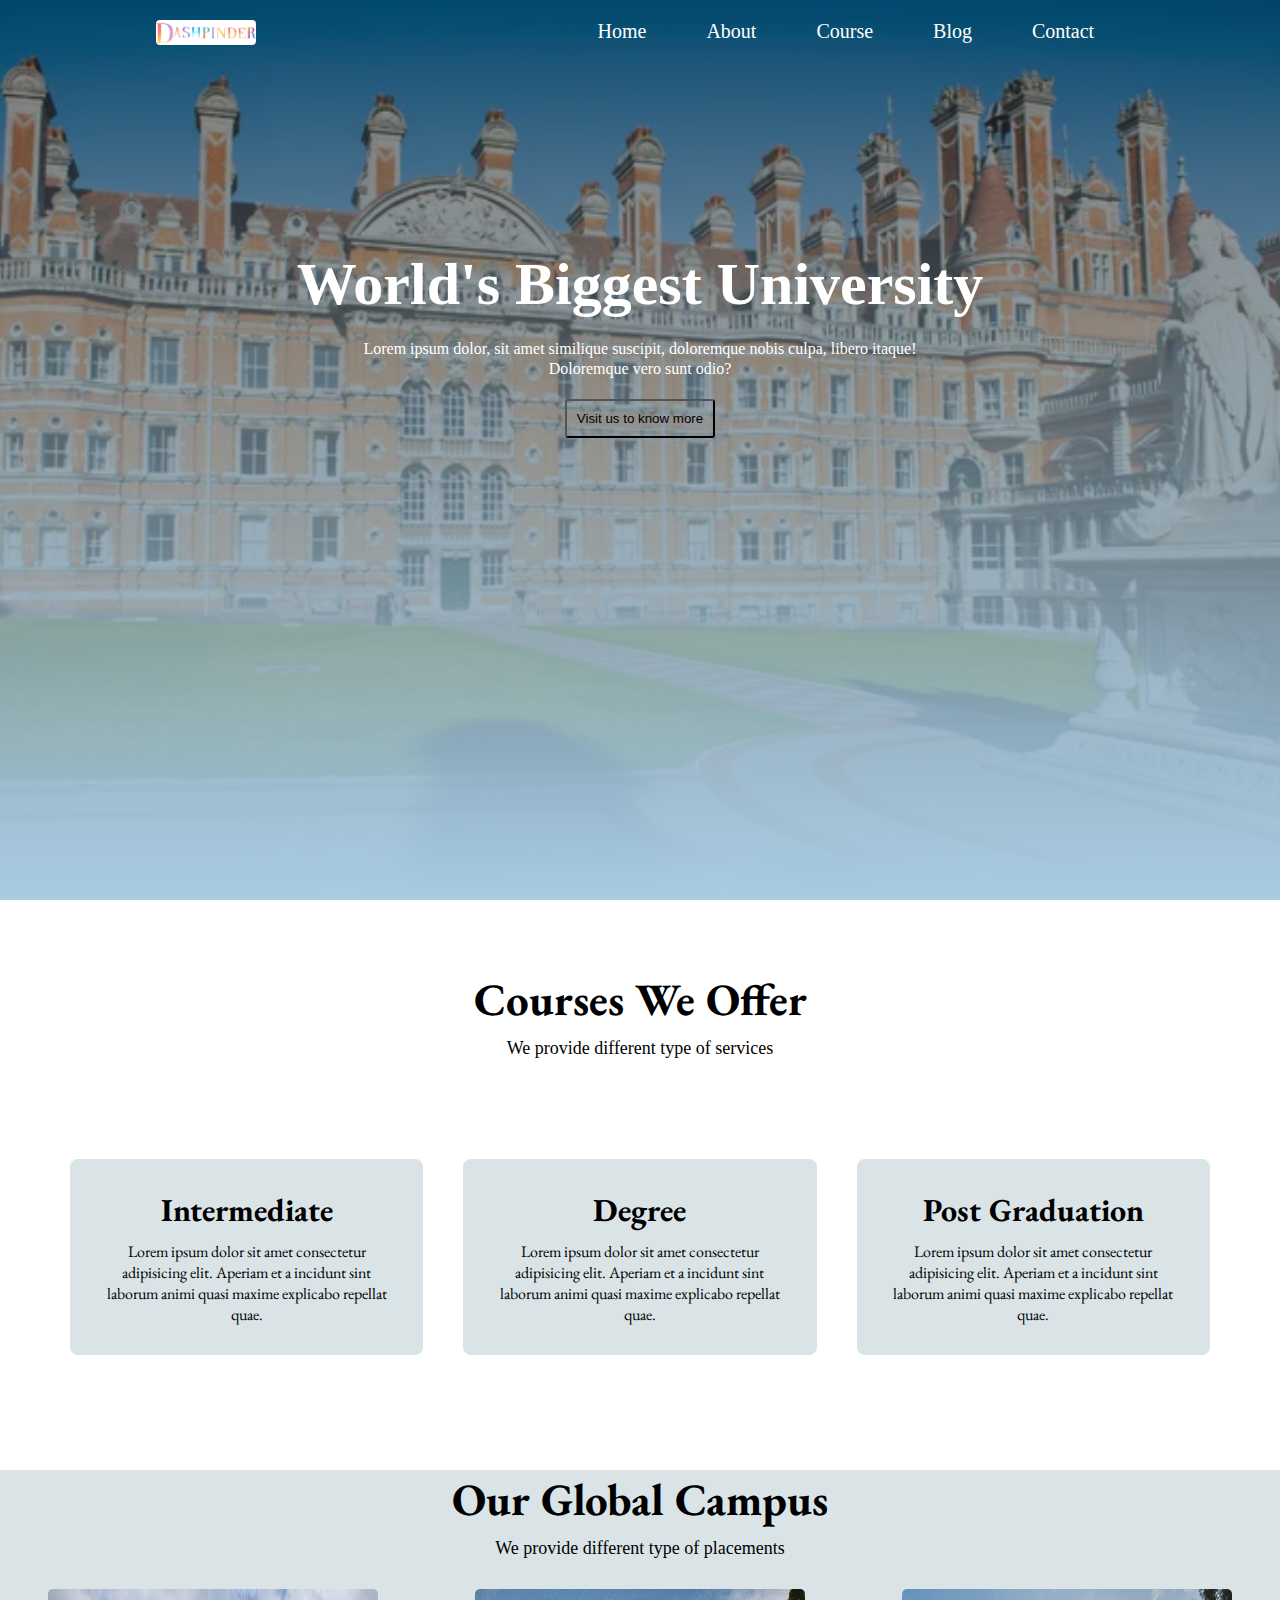
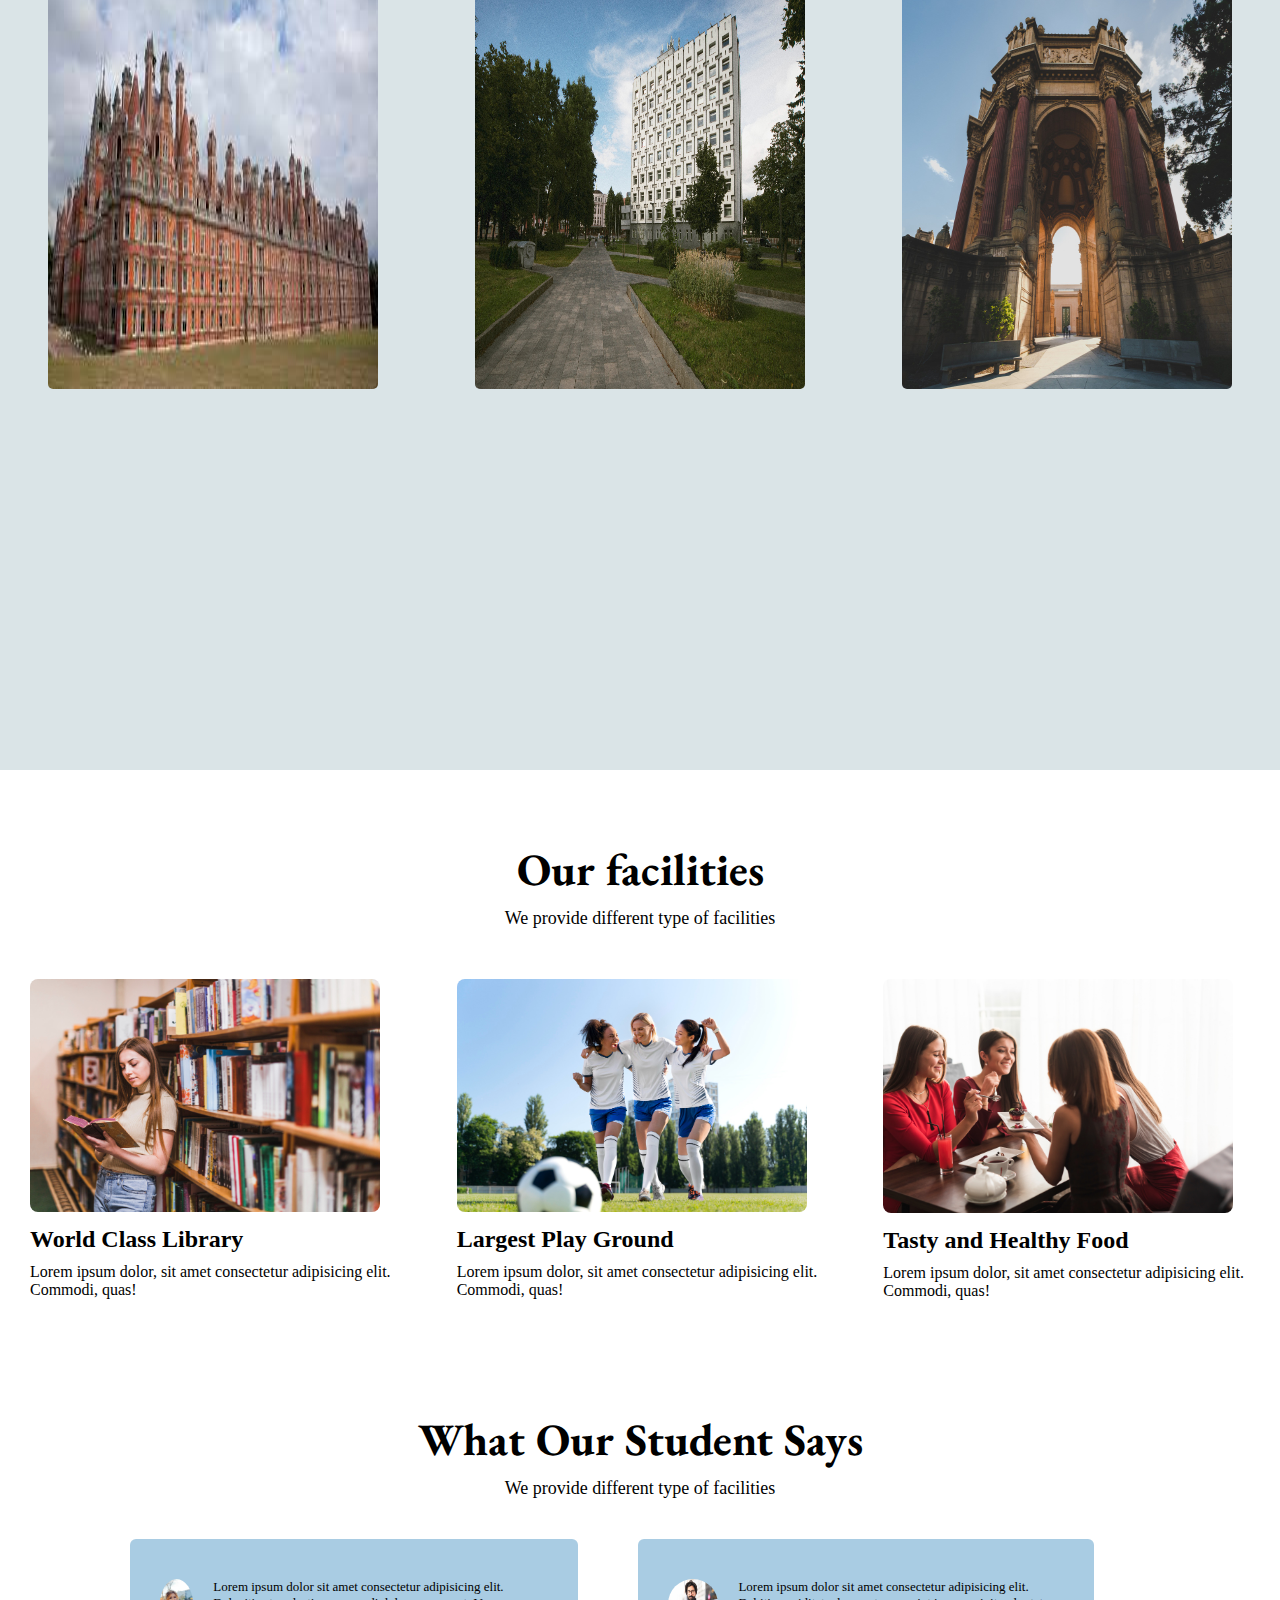
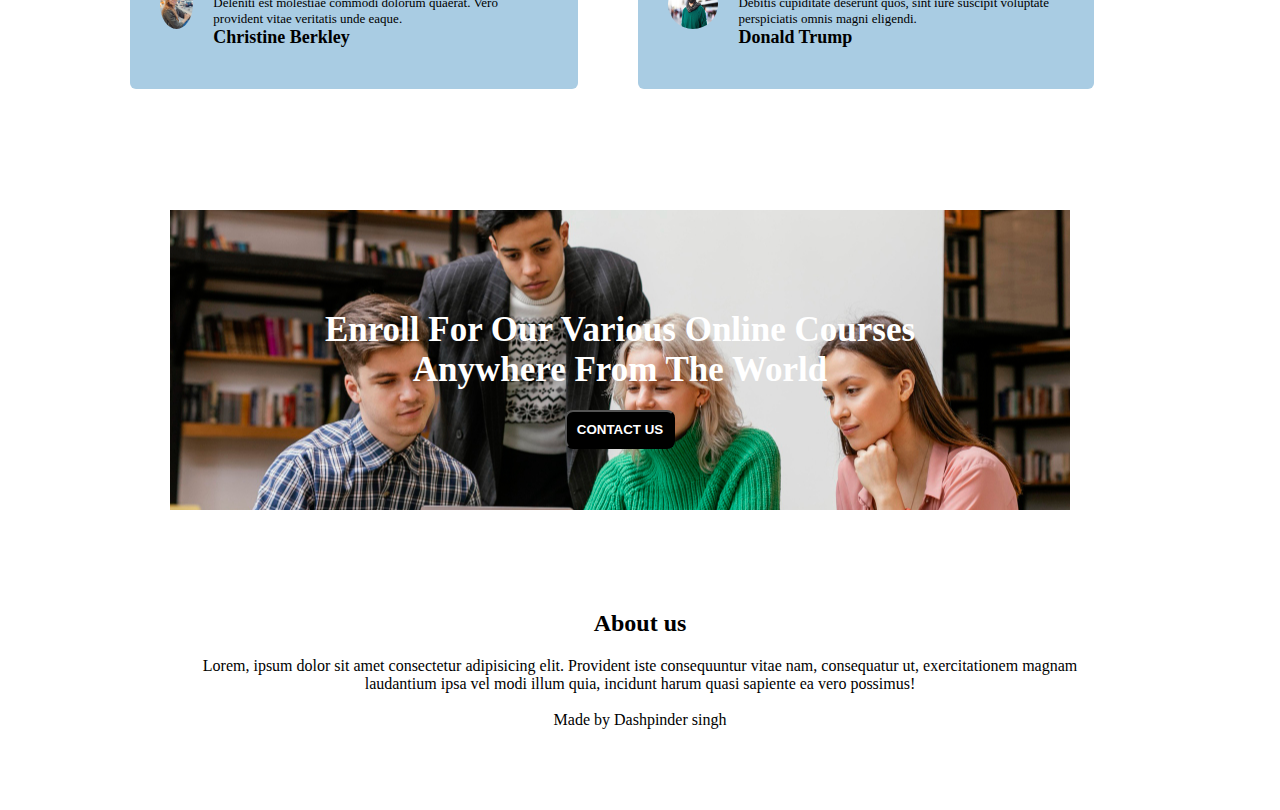
<file: index.html>
<!DOCTYPE html>
<html lang="en">
  <head>
    <meta charset="UTF-8" />
    <meta name="viewport" content="width=device-width, initial-scale=1.0" />
    <title>Document</title>
    <link
      rel="stylesheet"
      href="https://cdnjs.cloudflare.com/ajax/libs/font-awesome/6.4.2/css/all.min.css"
      integrity="sha512-z3gLpd7yknf1YoNbCzqRKc4qyor8gaKU1qmn+CShxbuBusANI9QpRohGBreCFkKxLhei6S9CQXFEbbKuqLg0DA=="
      crossorigin="anonymous"
      referrerpolicy="no-referrer"
    />
    <link rel="stylesheet" href="style.css" />
  </head>
  <body>
    <header>
      <nav>
        <div class="logo"><img src="/images/Dashpinder.png" alt="logo" /></div>
        <div class="nav-links">
          <ul>
            <li><a href="index.html">Home</a></li>
            <li><a href="about.html">About</a></li>
            <li><a href="course.html">Course</a></li>
            <li><a href="blog.html">Blog</a></li>
            <li><a href="contact.html">Contact</a></li>
          </ul>
        </div>
        <div class="main-content">
          <h2>World's Biggest University</h2>
          <p>
            Lorem ipsum dolor, sit amet similique suscipit, doloremque nobis
            culpa, libero itaque! Doloremque vero sunt odio?
          </p>
          <button type="button">Visit us to know more</button>
        </div>
      </nav>
    </header>

    <!--Courses we offer section-->
    <section id="course-main">
      <div class="course-heading">
        <h3>Courses We Offer</h3>
        <p>We provide different type of services</p>
      </div>

      <div class="cards">
        <div class="card">
          <h1>Intermediate</h1>
          <p>
            Lorem ipsum dolor sit amet consectetur adipisicing elit. Aperiam et
            a incidunt sint laborum animi quasi maxime explicabo repellat quae.
          </p>
        </div>

        <div class="card">
          <h1>Degree</h1>
          <p>
            Lorem ipsum dolor sit amet consectetur adipisicing elit. Aperiam et
            a incidunt sint laborum animi quasi maxime explicabo repellat quae.
          </p>
        </div>

        <div class="card">
          <h1>Post Graduation</h1>
          <p>
            Lorem ipsum dolor sit amet consectetur adipisicing elit. Aperiam et
            a incidunt sint laborum animi quasi maxime explicabo repellat quae.
          </p>
        </div>
      </div>
    </section>

    <!--Campus section-->

    <section id="campus-main">
      <div class="campus-heading">
        <h3>Our Global Campus</h3>
        <p>We provide different type of placements</p>
      </div>

      <div class="pic-main">
        <div class="single-pic">
          <img src="images/images.jpeg" alt="delhi" />
          <div class="deepu"></div>
          <div class="single-para">
            <h2>Delhi University</h2>
          </div>
        </div>

        <div class="single-pic">
          <img
            src="/images/analog-landscape-city-with-buildings.jpg"
            alt="London"
          />
          <div class="deepu"></div>
          <div class="single-para">
            <h2>London University</h2>
          </div>
        </div>

        <div class="single-pic">
          <img
            src="/images/low-angle-shot-palace-fine-arts-marina-usa.jpg"
            alt="Newyork"
          />
          <div class="deepu"></div>
          <div class="single-para">
            <h2>Newyork University</h2>
          </div>
        </div>
      </div>
    </section>

    <!--facilities section-->
    <section id="facilities">
      <div class="facilities-heading">
        <h3>Our facilities</h3>
        <p>We provide different type of facilities</p>
      </div>

      <div class="facilities-pic">
        <div class="facility-single">
          <img
            src="/images/back-school-concept-with-woman-studying-library.jpg"
            alt="first"
          />
          <h2>World Class Library</h2>
          <p>
            Lorem ipsum dolor, sit amet consectetur adipisicing elit. Commodi,
            quas!
          </p>
        </div>

        <div class="facility-single">
          <img
            src="/images/young-women-playing-football-team.jpg"
            alt="second"
          />
          <h2>Largest Play Ground</h2>
          <p>
            Lorem ipsum dolor, sit amet consectetur adipisicing elit. Commodi,
            quas!
          </p>
        </div>

        <div class="facility-single">
          <img src="/images/friends-having-dinner-restaurant.jpg" alt="third" />
          <h2>Tasty and Healthy Food</h2>
          <p>
            Lorem ipsum dolor, sit amet consectetur adipisicing elit. Commodi,
            quas!
          </p>
        </div>
      </div>
    </section>

    <!--Testimonial section-->

    <section id="testimonial">
      <div class="testimonial-heading">
        <h3>What Our Student Says</h3>
        <p>We provide different type of facilities</p>
      </div>

      <div class="testimonial-main">
        <div class="testimonial-single">
          <img
            src="/images/beautiful-woman-sitting-bench-slightly-smiling-listening-music-street-during-daytime.jpg"
            alt="first-card"
          />
          <div class="testimonial-text">
            <p>
              Lorem ipsum dolor sit amet consectetur adipisicing elit. Deleniti
              est molestiae commodi dolorum quaerat. Vero provident vitae
              veritatis unde eaque.
            </p>
            <h2>Christine Berkley</h2>
            <div class="icons-star">
              <i class="fa-solid fa-star" style="color: #f0f5ff"></i>
              <i class="fa-solid fa-star" style="color: #f0f5ff"></i>
              <i class="fa-solid fa-star" style="color: #f0f5ff"></i>
              <i class="fa-solid fa-star" style="color: #f0f5ff"></i>
              <i class="fa-solid fa-star-half" style="color: #e8eaed"></i>
            </div>
          </div>
        </div>

        <div class="testimonial-single">
          <img src="/images/artist-white.jpg" alt="first-card" />
          <div class="testimonial-text">
            <p>
              Lorem ipsum dolor sit amet consectetur adipisicing elit. Debitis
              cupiditate deserunt quos, sint iure suscipit voluptate
              perspiciatis omnis magni eligendi.
            </p>
            <h2>Donald Trump</h2>
            <div class="icons-star">
              <i class="fa-solid fa-star" style="color: #f0f5ff"></i>
              <i class="fa-solid fa-star" style="color: #f0f5ff"></i>
              <i class="fa-solid fa-star" style="color: #f0f5ff"></i>
              <i class="fa-solid fa-star" style="color: #f0f5ff"></i>
              <i class="fa-solid fa-star-half" style="color: #e8eaed"></i>
            </div>
          </div>
        </div>
      </div>
    </section>

    <!--call to action-->

    <section id="call-action">
      <div class="call-main">
        <h2>
          Enroll For Our Various Online Courses <br />Anywhere From The World
        </h2>
        <button type="button"><a href="#">CONTACT US</a></button>
      </div>
    </section>

    <!--About us-->
    <section id="about-main">
      <div class="last">
        <h2>About us</h2>
        <p>
          Lorem, ipsum dolor sit amet consectetur adipisicing elit. Provident
          iste consequuntur vitae nam, consequatur ut, exercitationem magnam
          <br />laudantium ipsa vel modi illum quia, incidunt harum quasi
          sapiente ea vero possimus!
        </p>

        <div class="icon-media">
          <i class="fa-brands fa-square-facebook"></i>
          <i class="fa-brands fa-square-twitter"></i>
          <i class="fa-brands fa-square-instagram"></i>
          <i class="fa-brands fa-linkedin"></i>
        </div>
        <p>Made by <i class="fa-regular fa-heart"></i> Dashpinder singh</p>
      </div>
    </section>
  </body>
</html>
</file>
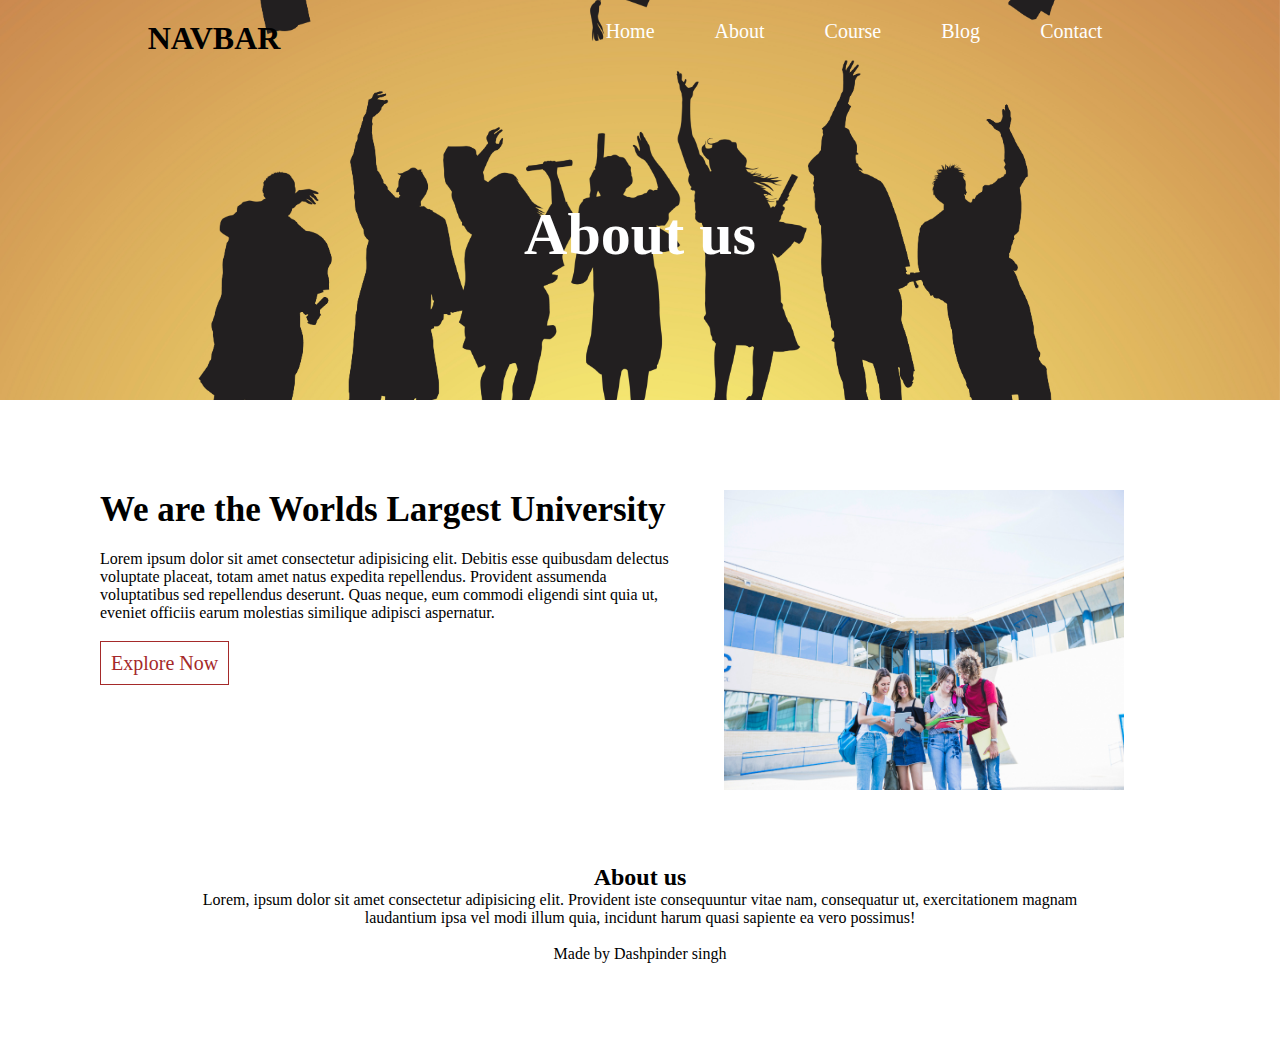
<file: about.html>
<!DOCTYPE html>
<html lang="en">
  <head>
    <meta charset="UTF-8" />
    <meta name="viewport" content="width=device-width, initial-scale=1.0" />
    <title>Document</title>
    <link
      rel="stylesheet"
      href="https://cdnjs.cloudflare.com/ajax/libs/font-awesome/6.4.2/css/all.min.css"
      integrity="sha512-z3gLpd7yknf1YoNbCzqRKc4qyor8gaKU1qmn+CShxbuBusANI9QpRohGBreCFkKxLhei6S9CQXFEbbKuqLg0DA=="
      crossorigin="anonymous"
      referrerpolicy="no-referrer"
    />
    <link rel="stylesheet" href="style.css" />
  </head>
  <body>
    <header>
      <section class="navbar">
        <div class="logo"><h1>NAVBAR</h1></div>
        <div class="nav-links">
          <ul>
            <li><a href="index.html">Home</a></li>
            <li><a href="about.html">About</a></li>
            <li><a href="course.html">Course</a></li>
            <li><a href="blog.html">Blog</a></li>
            <li><a href="contact.html">Contact</a></li>
          </ul>
        </div>
        <div class="main-contents">
          <h2>About us</h2>
        </div>
      </section>
    </header>

    <!--about us section-->

    <section class="about-university">
      <div class="all-cont">
        <div class="all-text">
          <h2>We are the Worlds Largest University</h2>
          <p>
            Lorem ipsum dolor sit amet consectetur adipisicing elit. Debitis
            esse quibusdam delectus voluptate placeat, totam amet natus expedita
            repellendus. Provident assumenda voluptatibus sed repellendus
            deserunt. Quas neque, eum commodi eligendi sint quia ut, eveniet
            officiis earum molestias similique adipisci aspernatur.
          </p>
          <a href="#">Explore Now</a>
        </div>

        <div class="all-pic">
          <img
            src="/images/friends-studying-near-university-building.jpg"
            alt="pic"
          />
        </div>
      </div>
    </section>

    <!--About us-->
    <section id="about-main">
      <div class="lasts">
        <h2>About us</h2>
        <p>
          Lorem, ipsum dolor sit amet consectetur adipisicing elit. Provident
          iste consequuntur vitae nam, consequatur ut, exercitationem magnam
          <br />laudantium ipsa vel modi illum quia, incidunt harum quasi
          sapiente ea vero possimus!
        </p>

        <div class="icon-media">
          <i class="fa-brands fa-square-facebook"></i>
          <i class="fa-brands fa-square-twitter"></i>
          <i class="fa-brands fa-square-instagram"></i>
          <i class="fa-brands fa-linkedin"></i>
        </div>
        <p>Made by <i class="fa-regular fa-heart"></i> Dashpinder singh</p>
      </div>
    </section>
  </body>
</html>
</file>
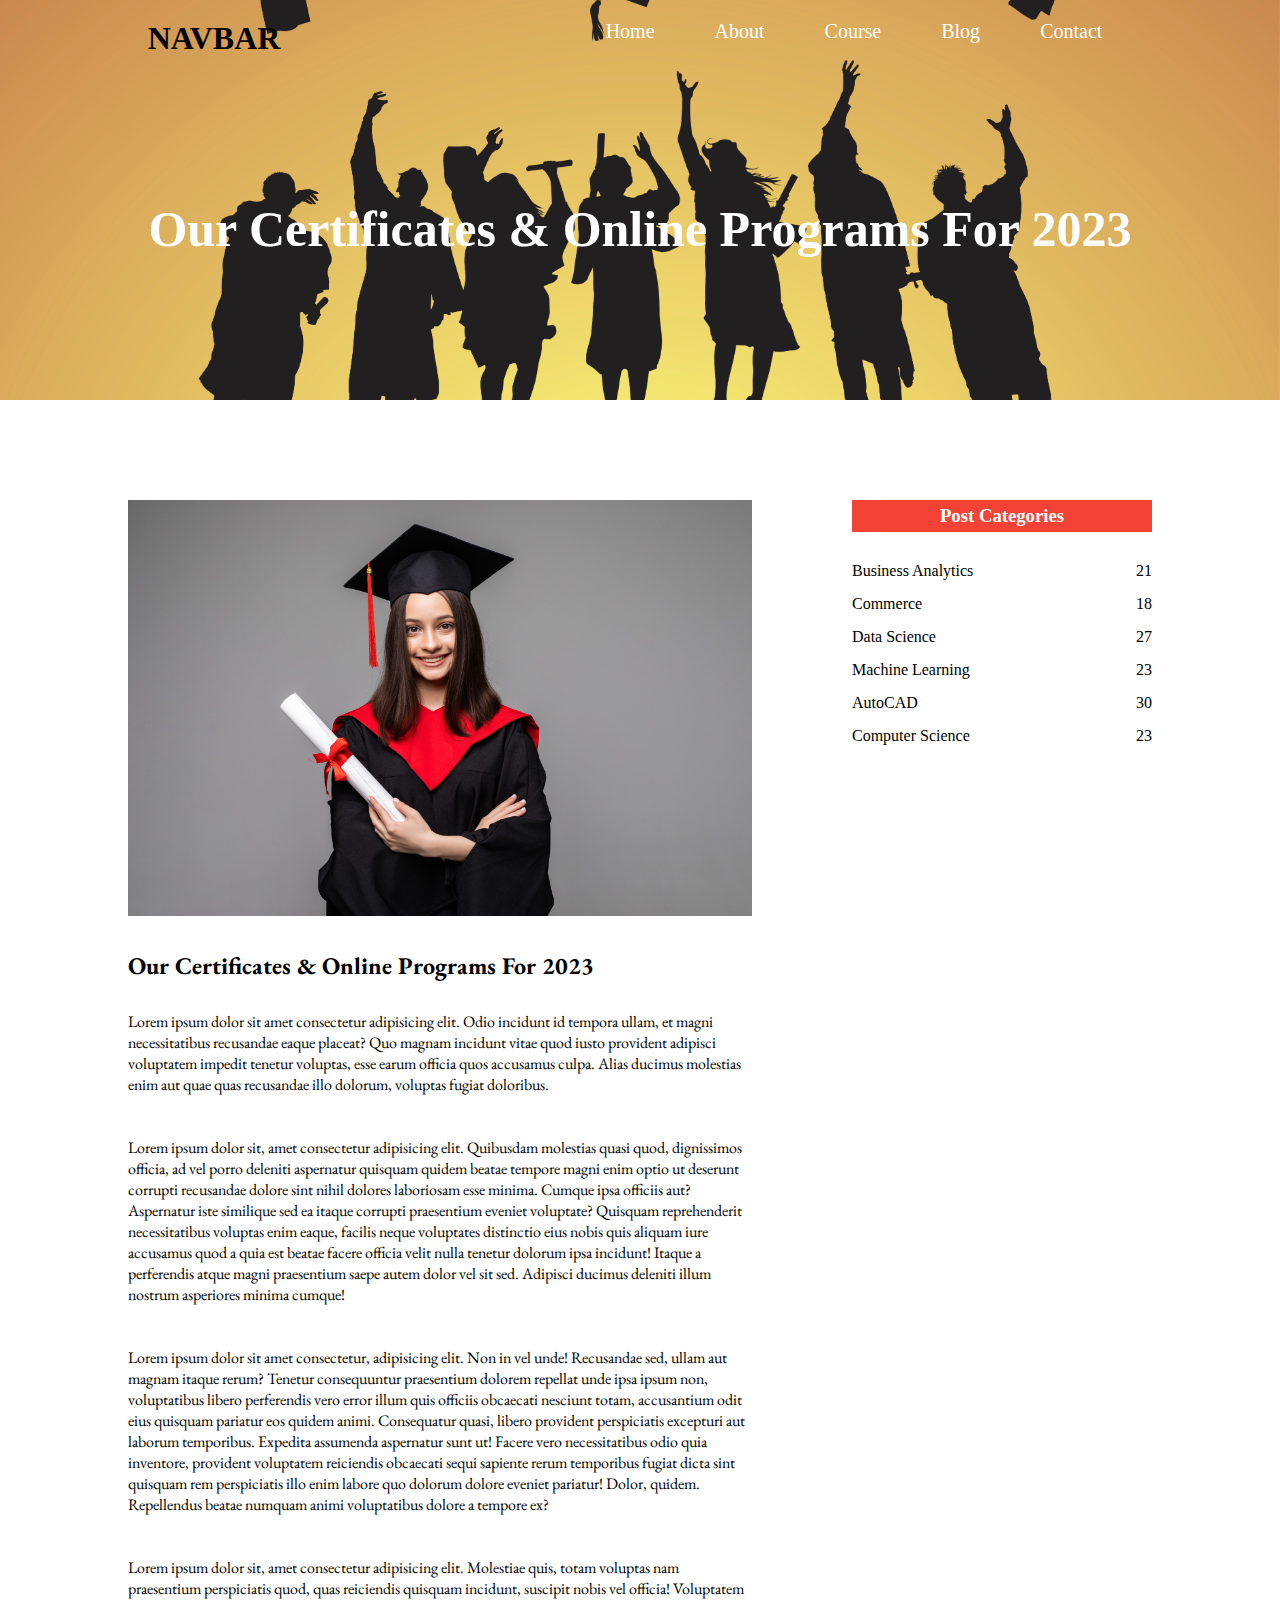
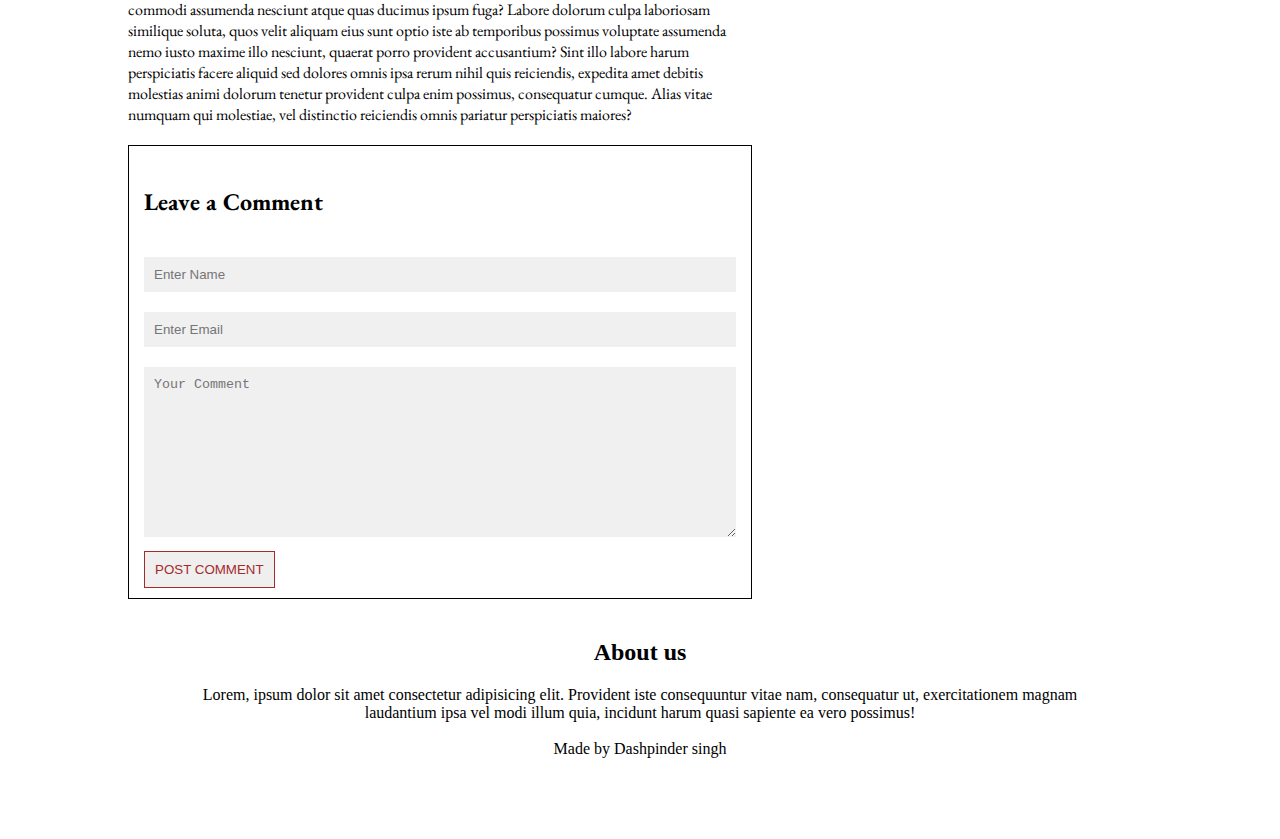
<file: blog.html>
<!DOCTYPE html>
<html lang="en">
  <head>
    <meta charset="UTF-8" />
    <meta name="viewport" content="width=device-width, initial-scale=1.0" />
    <title>Document</title>
    <link
      rel="stylesheet"
      href="https://cdnjs.cloudflare.com/ajax/libs/font-awesome/6.4.2/css/all.min.css"
      integrity="sha512-z3gLpd7yknf1YoNbCzqRKc4qyor8gaKU1qmn+CShxbuBusANI9QpRohGBreCFkKxLhei6S9CQXFEbbKuqLg0DA=="
      crossorigin="anonymous"
      referrerpolicy="no-referrer"
    />
    <link rel="stylesheet" href="style.css" />
  </head>
  <body>
    <header>
      <section class="navbar">
        <div class="logo"><h1>NAVBAR</h1></div>
        <div class="nav-links">
          <ul>
            <li><a href="index.html">Home</a></li>
            <li><a href="about.html">About</a></li>
            <li><a href="course.html">Course</a></li>
            <li><a href="blog.html">Blog</a></li>
            <li><a href="contact.html">Contact</a></li>
          </ul>
        </div>
        <div class="main-cont">
          <h2>Our Certificates & Online Programs For 2023</h2>
        </div>
      </section>
    </header>

    <!--Blog-->
    <section id="blog-main">
      <div class="row">
        <div class="blog-left">
          <img
            src="/images/happy-student-with-graduation-hat-diploma-grey.jpg"
            alt="blog-pic"
          />
          <h2>Our Certificates & Online Programs For 2023</h2>
          <p>
            Lorem ipsum dolor sit amet consectetur adipisicing elit. Odio
            incidunt id tempora ullam, et magni necessitatibus recusandae eaque
            placeat? Quo magnam incidunt vitae quod iusto provident adipisci
            voluptatem impedit tenetur voluptas, esse earum officia quos
            accusamus culpa. Alias ducimus molestias enim aut quae quas
            recusandae illo dolorum, voluptas fugiat doloribus.
            <br />
            <br /><br />
            Lorem ipsum dolor sit, amet consectetur adipisicing elit. Quibusdam
            molestias quasi quod, dignissimos officia, ad vel porro deleniti
            aspernatur quisquam quidem beatae tempore magni enim optio ut
            deserunt corrupti recusandae dolore sint nihil dolores laboriosam
            esse minima. Cumque ipsa officiis aut? Aspernatur iste similique sed
            ea itaque corrupti praesentium eveniet voluptate? Quisquam
            reprehenderit necessitatibus voluptas enim eaque, facilis neque
            voluptates distinctio eius nobis quis aliquam iure accusamus quod a
            quia est beatae facere officia velit nulla tenetur dolorum ipsa
            incidunt! Itaque a perferendis atque magni praesentium saepe autem
            dolor vel sit sed. Adipisci ducimus deleniti illum nostrum
            asperiores minima cumque!
            <br />
            <br /><br />
            Lorem ipsum dolor sit amet consectetur, adipisicing elit. Non in vel
            unde! Recusandae sed, ullam aut magnam itaque rerum? Tenetur
            consequuntur praesentium dolorem repellat unde ipsa ipsum non,
            voluptatibus libero perferendis vero error illum quis officiis
            obcaecati nesciunt totam, accusantium odit eius quisquam pariatur
            eos quidem animi. Consequatur quasi, libero provident perspiciatis
            excepturi aut laborum temporibus. Expedita assumenda aspernatur sunt
            ut! Facere vero necessitatibus odio quia inventore, provident
            voluptatem reiciendis obcaecati sequi sapiente rerum temporibus
            fugiat dicta sint quisquam rem perspiciatis illo enim labore quo
            dolorum dolore eveniet pariatur! Dolor, quidem. Repellendus beatae
            numquam animi voluptatibus dolore a tempore ex?
            <br />
            <br /><br />
            Lorem ipsum dolor sit, amet consectetur adipisicing elit. Molestiae
            quis, totam voluptas nam praesentium perspiciatis quod, quas
            reiciendis quisquam incidunt, suscipit nobis vel officia! Voluptatem
            commodi assumenda nesciunt atque quas ducimus ipsum fuga? Labore
            dolorum culpa laboriosam similique soluta, quos velit aliquam eius
            sunt optio iste ab temporibus possimus voluptate assumenda nemo
            iusto maxime illo nesciunt, quaerat porro provident accusantium?
            Sint illo labore harum perspiciatis facere aliquid sed dolores omnis
            ipsa rerum nihil quis reiciendis, expedita amet debitis molestias
            animi dolorum tenetur provident culpa enim possimus, consequatur
            cumque. Alias vitae numquam qui molestiae, vel distinctio reiciendis
            omnis pariatur perspiciatis maiores?
          </p>

          <div class="comment-main">
            <h2>Leave a Comment</h2>

            <input type="text" placeholder="Enter Name" />
            <input type="text" placeholder="Enter Email" />
            <textarea placeholder="Your Comment" cols="30" rows="10"></textarea>
            <button type="submit">POST COMMENT</button>
          </div>
        </div>

        <div class="blog-right">
          <h3>Post Categories</h3>

          <div>
            <span>Business Analytics</span>
            <span>21</span>
          </div>

          <div>
            <span>Commerce</span>
            <span>18</span>
          </div>

          <div>
            <span>Data Science</span>
            <span>27</span>
          </div>

          <div>
            <span>Machine Learning</span>
            <span>23</span>
          </div>

          <div>
            <span>AutoCAD</span>
            <span>30</span>
          </div>

          <div>
            <span>Computer Science</span>
            <span>23</span>
          </div>
        </div>
      </div>
    </section>

    <!--About us-->

    <section id="about-main">
      <div class="last">
        <h2>About us</h2>
        <p>
          Lorem, ipsum dolor sit amet consectetur adipisicing elit. Provident
          iste consequuntur vitae nam, consequatur ut, exercitationem magnam
          <br />laudantium ipsa vel modi illum quia, incidunt harum quasi
          sapiente ea vero possimus!
        </p>

        <div class="icon-media">
          <i class="fa-brands fa-square-facebook"></i>
          <i class="fa-brands fa-square-twitter"></i>
          <i class="fa-brands fa-square-instagram"></i>
          <i class="fa-brands fa-linkedin"></i>
        </div>
        <p>Made by <i class="fa-regular fa-heart"></i> Dashpinder singh</p>
      </div>
    </section>
  </body>
</html>
</file>
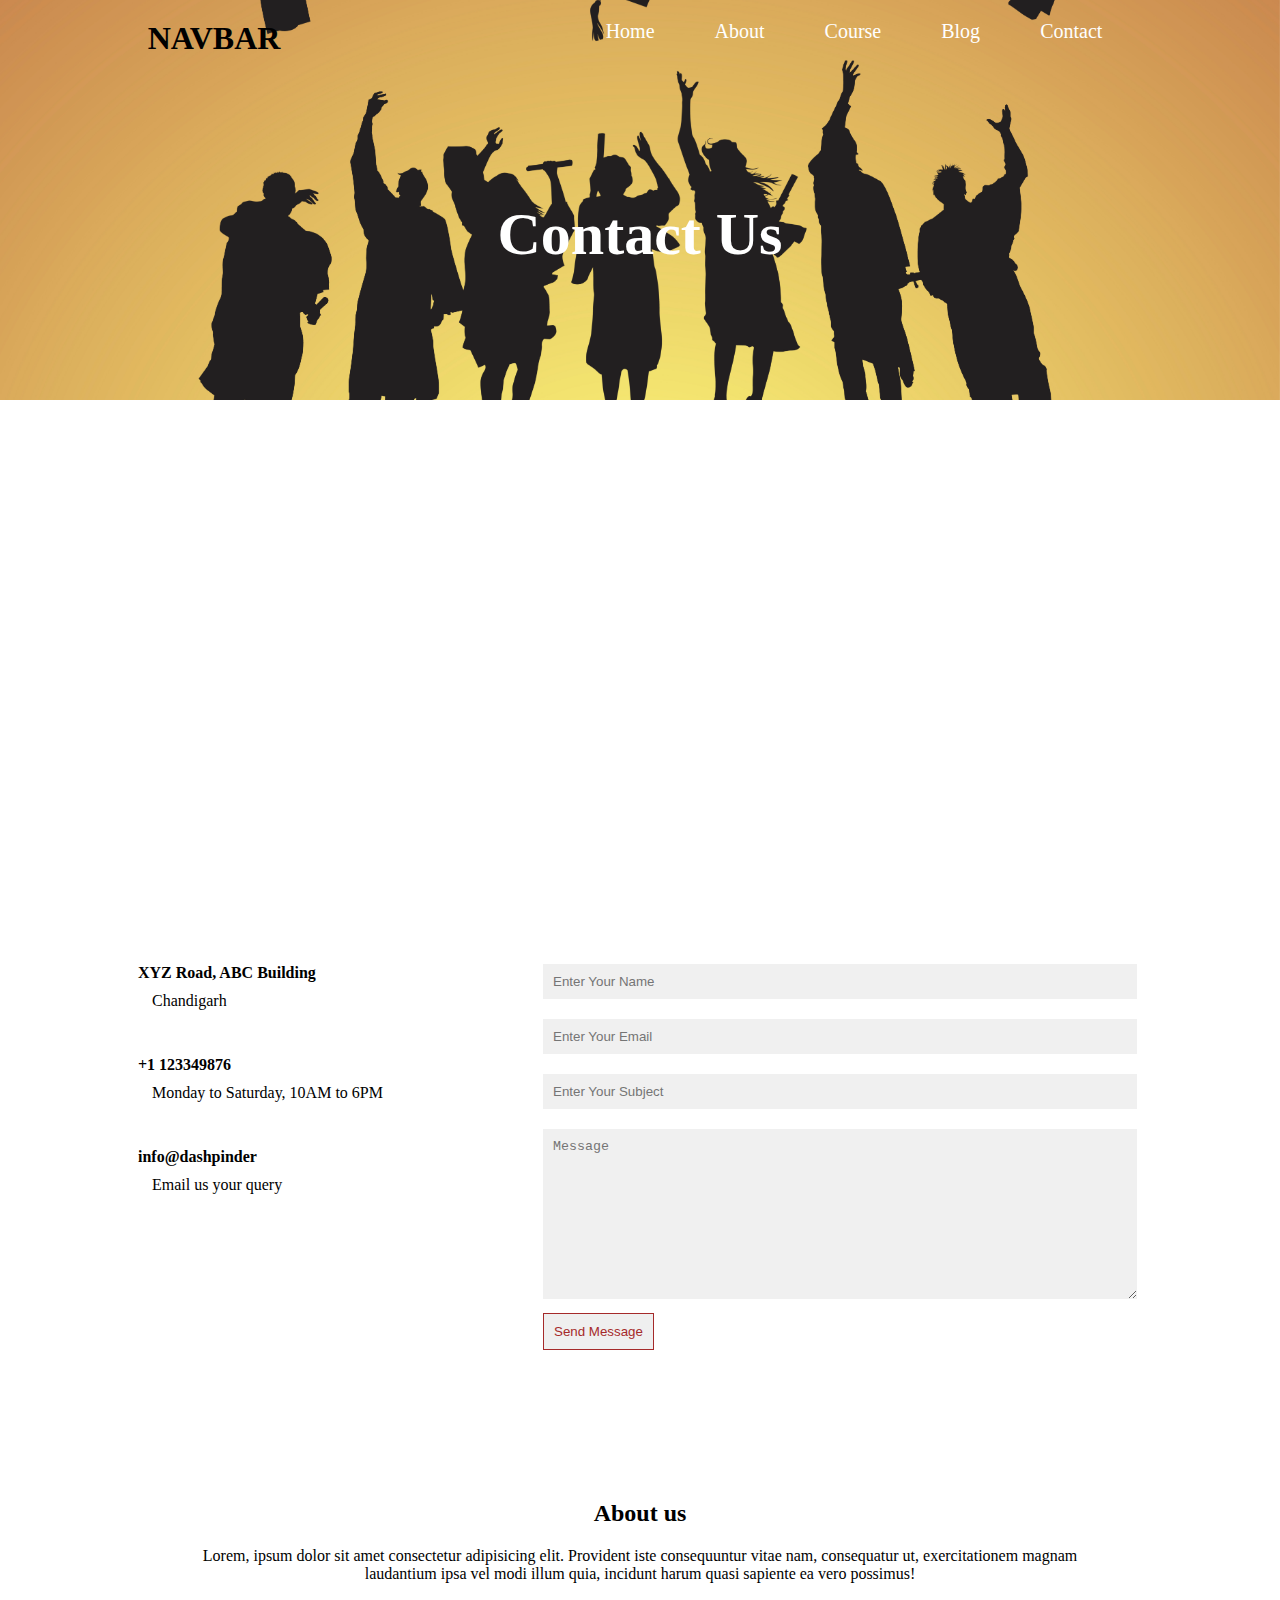
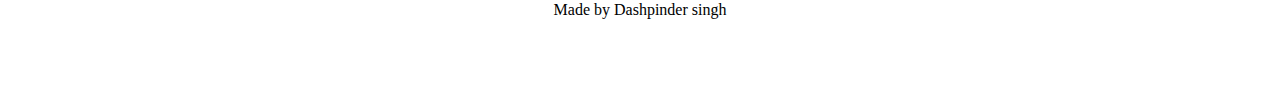
<file: contact.html>
<!DOCTYPE html>
<html lang="en">
  <head>
    <meta charset="UTF-8" />
    <meta name="viewport" content="width=device-width, initial-scale=1.0" />
    <title>Document</title>
    <link rel="stylesheet" href="https://cdnjs.cloudflare.com/ajax/libs/font-awesome/6.4.2/css/all.min.css" integrity="sha512-z3gLpd7yknf1YoNbCzqRKc4qyor8gaKU1qmn+CShxbuBusANI9QpRohGBreCFkKxLhei6S9CQXFEbbKuqLg0DA==" crossorigin="anonymous" referrerpolicy="no-referrer" />
    <link rel="stylesheet" href="style.css" />
  </head>
  <body>
    <header>
      <section class="navbar">
        <div class="logo"><h1>NAVBAR</h1></div>
      <div class="nav-links">
        <ul>
          <li><a href="index.html">Home</a></li>
          <li><a href="about.html">About</a></li>
          <li><a href="course.html">Course</a></li>
          <li><a href="blog.html">Blog</a></li>
          <li><a href="contact.html">Contact</a></li>
        </ul>
      </div>
        <div class="main-contents">
          <h2>Contact Us</h2>
          
        </div>
      </section>
    </header>

<!--Contact us section-->

<section id="location"> 
  <iframe src="https://www.google.com/maps/embed?pb=!1m18!1m12!1m3!1d109740.8693110555!2d76.68112607031046!3d30.735202979022954!2m3!1f0!2f0!3f0!3m2!1i1024!2i768!4f13.1!3m3!1m2!1s0x390fed0be66ec96b%3A0xa5ff67f9527319fe!2sChandigarh!5e0!3m2!1sen!2sin!4v1700062179946!5m2!1sen!2sin" width="1000" height="450" style="border:0;" allowfullscreen="" loading="lazy" referrerpolicy="no-referrer-when-downgrade"></iframe>

  <div class="loc-con">

    <div class="iconi">
    
    <div class="iconi-main">
      <i class="fa-solid fa-house"></i> <h4>XYZ Road, ABC Building</h4>
    </div>
    <span>
      <p>Chandigarh</p>
    </span>
  
    <br><br>  
    
      <div class="iconi-main">
        <i class="fa-solid fa-phone"></i> <h4>+1 123349876</h4>
      </div>
      
      <span>
          <p>Monday to Saturday, 10AM to 6PM</p>
      </span>
    <br><br>
    
      <div class="iconi-main">
        <i class="fa-solid fa-envelope"></i><h4>info@dashpinder</h4>
      </div>
      
      <span>
        <p>Email us your query</p>
      <span>

        <div class="iconi-right">
  
          <input type="text" placeholder="Enter Your Name" >
          <input type="text" placeholder="Enter Your Email" >
          <input type="text" placeholder="Enter Your Subject">
          <textarea placeholder="Message" cols="30" rows="10"></textarea>
          <button type="submit">Send Message</button>
        </div>
  </div>
</section>

<!--About us-->
<section id="about-main">
  <div class="last">
   <h2>About us</h2>
   <p>Lorem, ipsum dolor sit amet consectetur adipisicing elit. Provident iste consequuntur vitae nam, consequatur ut, exercitationem magnam <br>laudantium ipsa vel modi illum quia, incidunt harum quasi sapiente ea vero possimus!</p>

   <div class="icon-media">
     <i class="fa-brands fa-square-facebook"></i>
     <i class="fa-brands fa-square-twitter"></i>
     <i class="fa-brands fa-square-instagram"></i>
     <i class="fa-brands fa-linkedin"></i>
   </div>
    <p>Made by <i class="fa-regular fa-heart"></i> Dashpinder singh </p>
  </div>

</section>
    
  </body>
</html>
</file>
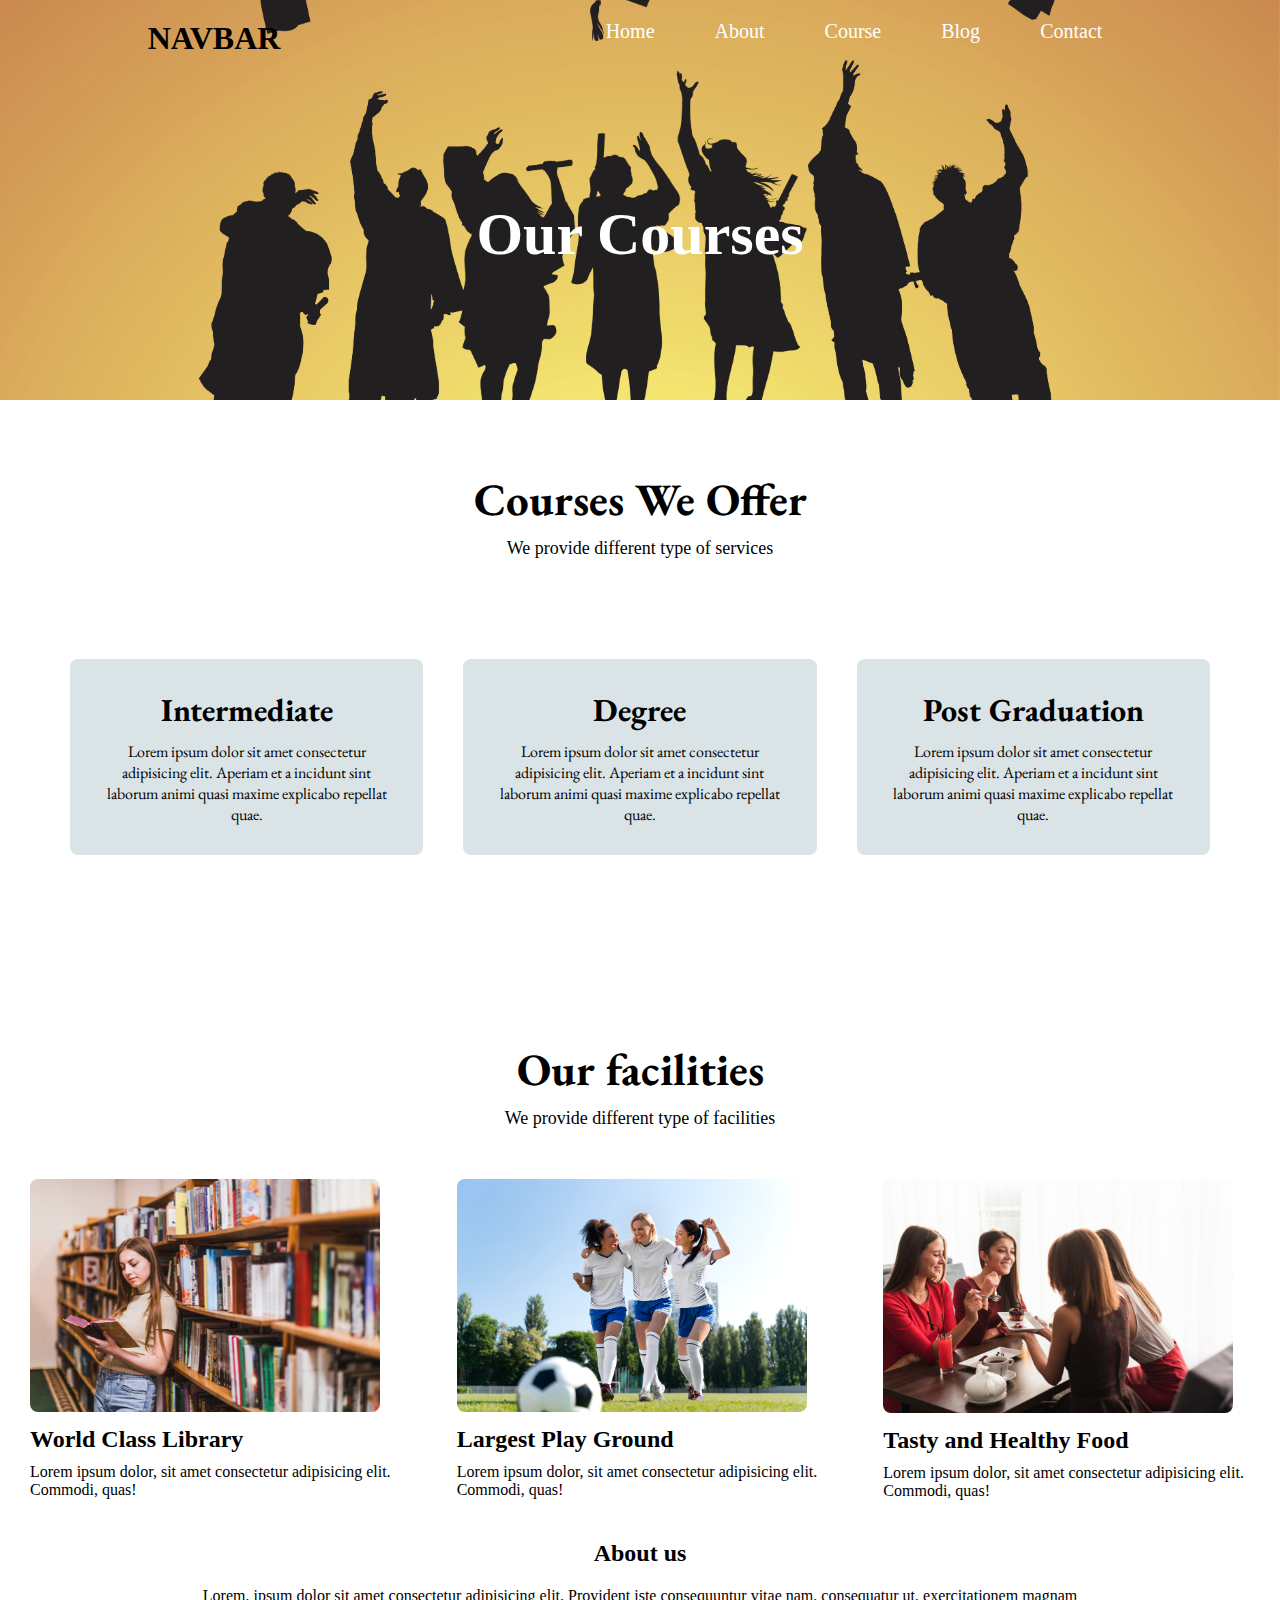
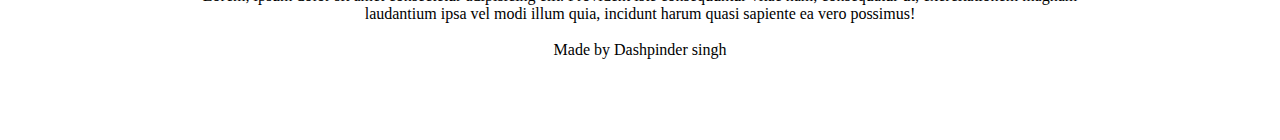
<file: course.html>
<!DOCTYPE html>
<html lang="en">
  <head>
    <meta charset="UTF-8" />
    <meta name="viewport" content="width=device-width, initial-scale=1.0" />
    <title>Document</title>
    <link
      rel="stylesheet"
      href="https://cdnjs.cloudflare.com/ajax/libs/font-awesome/6.4.2/css/all.min.css"
      integrity="sha512-z3gLpd7yknf1YoNbCzqRKc4qyor8gaKU1qmn+CShxbuBusANI9QpRohGBreCFkKxLhei6S9CQXFEbbKuqLg0DA=="
      crossorigin="anonymous"
      referrerpolicy="no-referrer"
    />
    <link rel="stylesheet" href="style.css" />
  </head>
  <body>
    <header>
      <section class="navbar">
        <div class="logo"><h1>NAVBAR</h1></div>
        <div class="nav-links">
          <ul>
            <li><a href="index.html">Home</a></li>
            <li><a href="about.html">About</a></li>
            <li><a href="course.html">Course</a></li>
            <li><a href="blog.html">Blog</a></li>
            <li><a href="contact.html">Contact</a></li>
          </ul>
        </div>
        <div class="main-contents">
          <h2>Our Courses</h2>
        </div>
      </section>
    </header>

    <!--Course-->
    <section id="course-main">
      <div class="course-heading">
        <h3>Courses We Offer</h3>
        <p>We provide different type of services</p>
      </div>

      <div class="cards">
        <div class="card">
          <h1>Intermediate</h1>
          <p>
            Lorem ipsum dolor sit amet consectetur adipisicing elit. Aperiam et
            a incidunt sint laborum animi quasi maxime explicabo repellat quae.
          </p>
        </div>

        <div class="card">
          <h1>Degree</h1>
          <p>
            Lorem ipsum dolor sit amet consectetur adipisicing elit. Aperiam et
            a incidunt sint laborum animi quasi maxime explicabo repellat quae.
          </p>
        </div>

        <div class="card">
          <h1>Post Graduation</h1>
          <p>
            Lorem ipsum dolor sit amet consectetur adipisicing elit. Aperiam et
            a incidunt sint laborum animi quasi maxime explicabo repellat quae.
          </p>
        </div>
      </div>
    </section>

    <!--Facilities-->

    <section id="facilities">
      <div class="facilities-heading">
        <h3>Our facilities</h3>
        <p>We provide different type of facilities</p>
      </div>

      <div class="facilities-pic">
        <div class="facility-single">
          <img
            src="/images/back-school-concept-with-woman-studying-library.jpg"
            alt="first"
          />
          <h2>World Class Library</h2>
          <p>
            Lorem ipsum dolor, sit amet consectetur adipisicing elit. Commodi,
            quas!
          </p>
        </div>

        <div class="facility-single">
          <img
            src="/images/young-women-playing-football-team.jpg"
            alt="second"
          />
          <h2>Largest Play Ground</h2>
          <p>
            Lorem ipsum dolor, sit amet consectetur adipisicing elit. Commodi,
            quas!
          </p>
        </div>

        <div class="facility-single">
          <img src="/images/friends-having-dinner-restaurant.jpg" alt="third" />
          <h2>Tasty and Healthy Food</h2>
          <p>
            Lorem ipsum dolor, sit amet consectetur adipisicing elit. Commodi,
            quas!
          </p>
        </div>
      </div>
    </section>

    <!--About us-->
    <section id="about-main">
      <div class="last">
        <h2>About us</h2>
        <p>
          Lorem, ipsum dolor sit amet consectetur adipisicing elit. Provident
          iste consequuntur vitae nam, consequatur ut, exercitationem magnam
          <br />laudantium ipsa vel modi illum quia, incidunt harum quasi
          sapiente ea vero possimus!
        </p>

        <div class="icon-media">
          <i class="fa-brands fa-square-facebook"></i>
          <i class="fa-brands fa-square-twitter"></i>
          <i class="fa-brands fa-square-instagram"></i>
          <i class="fa-brands fa-linkedin"></i>
        </div>
        <p>Made by <i class="fa-regular fa-heart"></i> Dashpinder singh</p>
      </div>
    </section>
  </body>
</html>
</file>
<file: style.css>
@import url('https://fonts.googleapis.com/css2?family=EB+Garamond&family=Open+Sans:ital,wght@0,400;1,300&family=PT+Sans:ital@1&family=Poppins:wght@300&display=swap');


* {
    margin: 0;
    padding: 0;
    box-sizing: border-box;
}

nav {
    display: flex;
    justify-content: space-around;
    background: linear-gradient(rgba(0,0,0,0.5), #A9CCE3), url("/logo.webp");
    width: 100%;
    height: 100vh;
    background-position: center;
    background-repeat: no-repeat;
    background-size: cover;
    padding-top: 20px;
}


ul {
    display: flex;
    list-style-type: none;
}

.nav-links ul li a {
    text-decoration: none;
    padding: 10px 30px;
    font-size: 20px;
    color: white;
}

.nav-links ul li::after {
    content: '';
    width: 0%;
    height: 2px;
    background: #f44336;
    margin: auto;
    display: block;
    transition: 0.6s;
}
.nav-links ul li:hover::after {
    width: 60%;
}


.logo img {
    border-radius: 4px;
    width: 100px;
}

.main-content {
    position: absolute;
    top: 250px;
    color: white;
    text-align: center;
}

.main-content h2 {
    font-size: 60px;
}

.main-content p {
    padding: 0 ;
    margin-left: 350px;
    margin-right: 350px;
    line-height: 20px;
    margin-top: 20px;
}

.main-content button {
     padding: 10px;
     margin-top: 20px;
     background-color: transparent;
     border-radius: 3px;
}

.main-content button:hover {
    background-color: orangered;
    transition: all 1s;
    cursor: pointer;
    color: white;
}

/*Course*/

#course-main {
    width: 100%;
    height: 500px;
    text-align: center;
    margin-top: 70px;
}

.course-heading h3 {
    font-size: 45px;
    font-family: 'EB Garamond', serif;

}

.course-heading p {
    margin-top: 10px;
    font-size: 18px;
}

.cards {
    display: flex;
    margin-top: 80px;
    margin-left: 50px;
    margin-right: 50px;

}

.card {
    padding: 30px;
    margin: 20px;
    border-radius: 8px;
    background-color: #DAE4E7;
    font-family: 'EB Garamond', serif;

}

.card p {
    padding-top: 10px;
    text-align: center;

}

.card:hover {
    box-shadow: 3px 4px 20px #BDDDE6;
}

@media screen and (max-width: 700px) {
    .cards {
        display: block;
        margin-top: 50px;
        margin-left: 30px;
        margin-right: 30px;
    
    }
    
    #course-main {
        width: 100%;
        height: 800px;
        text-align: center;
        margin-top: 50px;
    }
}

/*Campus section*/

#campus-main {
    width: 100%;
    height: 100vh;
    background-color: #DAE4E7;
    text-align: center;
}

.campus-heading h3 {
    font-size: 45px;
    font-family: 'EB Garamond', serif;

}

.campus-heading p {
    margin-top: 10px;
    font-size: 18px;
}

.pic-main {
    display: flex;
    width: 100%;
    justify-content: space-around;
    margin-top: 30px;
}

.single-pic img {
      width: 330px;
      height: 400px;
      border-radius: 5px;
}

.single-pic {
    position: relative;
}

.single-para {
    top: 0;
    left: 80px;
    position: absolute;
    opacity: 0;
    color: white;
}

.deepu {
    width: 100%;
    position: absolute;
    height: 100%;
    top: 0;
    background: linear-gradient(rgba(0,0,0,0.5), #A9CCE3);
    opacity: 0;
    transition: 1s;
}

.single-pic:hover .deepu {
    font-size: 30px;
    cursor: pointer;
    opacity: 1;
}

.single-pic:hover .single-para {
    opacity: 1;
}


@media screen and (max-width: 700px) {
    #campus-main {
        width: 100%;
        height: 800px;
        background-color: #DAE4E7;
        text-align: center;
    }

  .pic-main {
     display: block;
     width: 100%;
     justify-content: space-around;
     margin-top: 20px;
}
   
  .single-pic img {
     width: 250px;
     height: 200px;
     border-radius: 5px;
}

}


/*facilities*/

#facilities {
    width: 100%;
    height: 500px;
    text-align: center;
    margin-top: 70px;
}

.facilities-heading h3 {
    font-size: 45px;
    font-family: 'EB Garamond', serif;
}

.facilities-heading p {
    margin-top: 10px;
    font-size: 18px;
}

.facilities-pic {
    display: flex;
    justify-content: space-around;    
}

.facility-single {
    margin-top: 50px;
    text-align: left;
    margin-left: 30px;
}

.facility-single img {
    width: 350px;
    border-radius: 8px;    
}

.facility-single h2 {
    margin: 10px 0;
}

/*media query*/

@media screen and (max-width: 700px) {
    
.facilities-pic {
    display: block;
    justify-content: space-around;    
}  
#facilities {
    width: 100%;
    height: 900px;
    text-align: center;
    margin-top: 30px;
}

.facility-single img {
    width: 250px;
    border-radius: 8px;    
}  
.facility-single {
    margin-top: 30px;
    text-align: center;
 }
  
.facility-single h2, p {
    margin: 5px 0;
    font-size: 17px;
    text-align: left;
    margin-left: 70px;
 }

}

/*testimonial section*/

#testimonial {
    width: 100%;
    height: 400px;
    text-align: center;
    margin-top: 70px;
}

.testimonial-heading h3 {
    font-size: 45px;
    font-family: 'EB Garamond', serif;
}

.testimonial-heading p {
    margin-top: 10px;
    font-size: 18px;
}

.testimonial-single img {
    width: 50px;
    height: 50px;
    border-radius: 50%;
}

.testimonial-main {
    margin-top: 40px;
   margin-left: 100px;
    width: 80%;
    display: flex;
    height: 150px;
}

.testimonial-single {
    display: flex;
    background: #A9CCE3;
    border-radius: 6px;
   padding: 40px 30px;
   margin: 0 30px;
}

.testimonial-text {
    text-align: left;
    padding-left: 20px;
}

.testimonial-text h2 {
    font-size: 18px;
}


.testimonial-text p {
    font-size: 13px;
}

.icons-star {
    margin-top: 10px;
}

/*media query*/

@media screen and (max-width : 700px) {
    .testimonial-single {
        display: block;
        background: #A9CCE3;
        border-radius: 6px;
       padding: 20px 20px;
       
       margin: 40px 0;
    }

    #testimonial {
        width: 100%;
        height: 700px;
        text-align: center;
        margin-top: 40px;
    }
   
.testimonial-text {
    text-align: center;
    padding-left: 20px;
}
    
.testimonial-main {
    margin-top: 30px;
    
   margin-left: 60px;
    width: 80%;
    display: block;
    height: 150px;
}
.testimonial-single img {
    width: 30px;
    height: 30px;
    border-radius: 50%;
}

}

/*Call to Action*/

#call-action {
    width: 100%;
    height: 400px;
}

.call-main {
    background: url("/images/entrepreneurs-meeting-office.jpg");
    height: 300px;
    background-position: center;
    
    background-repeat: no-repeat;
    text-align: center;
    padding: 100px 0;
    width: 900px;
    margin-left: 170px;
}

.call-main h2 {
    color: white;
    font-size: 35px;
}

.call-main button {
    padding: 10px;
    background-color: black;
    margin-top: 20px;
    border-radius: 8px;
}

.call-main button a {
    color: white;
    text-decoration: none;
    font-weight: 700;
}


/*About us section*/

#about-main {
    width: 100%;
    height: 200px;
}

.last {
    text-align: center;
}

.last h2 {
    margin-bottom: 20px;
}

.icon-media i {
    margin-top: 20px;
    padding: 0 6px;
    color: #A9CCE3;
    margin-bottom: 20px;
    cursor: pointer;
}

.last p i {
    color: red;
}


/*-----------about us----------------*/

.navbar {
    display: flex;
    justify-content: space-around;
    background: url("/images/2808171_18434.jpg");
    width: 100%;
    height: 400px;
    background-position: center;
    background-repeat: no-repeat;
    background-size: cover;
    padding-top: 20px;
}
.main-contents {
    position: absolute;
    top: 200px;
    color: white;
    text-align: center;
}

.main-contents h2 {
    font-size: 60px;
}

.all-cont {
    margin-top: 90px;
    display: flex;
    width: 80%;
   justify-content: space-around;
   margin-left: 100px;
}

.all-text h2 {
    margin-bottom: 20px;
    font-size: 35px;
}

.all-text p {
    margin-bottom: 30px;
}

.all-pic img {
    width: 400px;
    height: 300px;
    margin-left: 50px;
}

.lasts {
    margin-top: 70px;
    text-align: center;
}

.all-text a {
    font-size: 20px;
    color: brown;
    border: 1px solid brown;
    text-decoration: none;
    padding: 10px;
}

.all-text a:hover {
    background-color: orange;
    color: white;

}

/*------Blog page------*/

.main-cont {
    position: absolute;
    top: 200px;
    color: white;
    text-align: center;
}

.main-cont h2 {
    font-size: 50px;
}

#blog-main {
    width: 80%;
    margin: auto;
}   

.blog-left {
    margin-top: 100px;
    width: 70%;
}

.blog-left img {
     width: 100%;
}

.blog-left h2 {
    margin: 30px 0;
    font-family: 'EB Garamond', serif;
}

.blog-left p {
    font-family: 'EB Garamond', serif;

}

.blog-right {
    margin-left: 100px;
    margin-top: 100px;
}

.blog-right h3 {
    background-color: #f44336;
    font-weight: 700;
    width: 300px;
    color: white;
    padding: 5px 0px;
    text-align: center;
    margin-bottom: 30px;
}

.row {
    display: flex;    
}

.blog-right div {
    display: flex;
    justify-content: space-between;
    margin: 15px 0;
}

.comment-main {
    border: 1px solid black;
    margin-top: 20px;
    padding: 10px 15px;
    margin-bottom: 40px;
}

.comment-main input, textarea{
    width: 100%;
    padding: 10px 10px;
     margin: 10px 0;
    border: none;
    background: #f0f0f0;
}

.comment-main button {
    border: 1px solid brown;
    padding: 10px 10px;
    color: brown;
    cursor: pointer;
}

.comment-main button:hover {
    background-color: black;
    color: white;
}

/*location section*/

#location {
    width: 80%;
    padding: 40px 0;
    margin: auto;
    height: 1100px;
}

.loc-con {
        padding-top: 70px;
}

.iconi-main {
    display: flex;
}

.iconi h4 {
    padding-left: 10px;
}

.loc-con span p {
    padding: 10px 24px;
}

.iconi-main i {
    color: skyblue;
}

.loc-con {
    position: relative;
}

.iconi-right {
    top: 40px;
    left: 400px;
    position: absolute;
}

.iconi-right {
    margin-top: 10px;
    padding: 10px 15px;
    margin-bottom: 40px;
    
}

.iconi-right input, textarea{
    width: 100%;
    padding: 10px 10px;
     margin: 10px 0;
    border: none;
    background: #f0f0f0;
}

.iconi-right button {
    border: 1px solid brown;
    padding: 10px 10px;
    color: brown;
    cursor: pointer;
}

.iconi-right button:hover {
    background-color: black;
    color: white;
}
</file>
